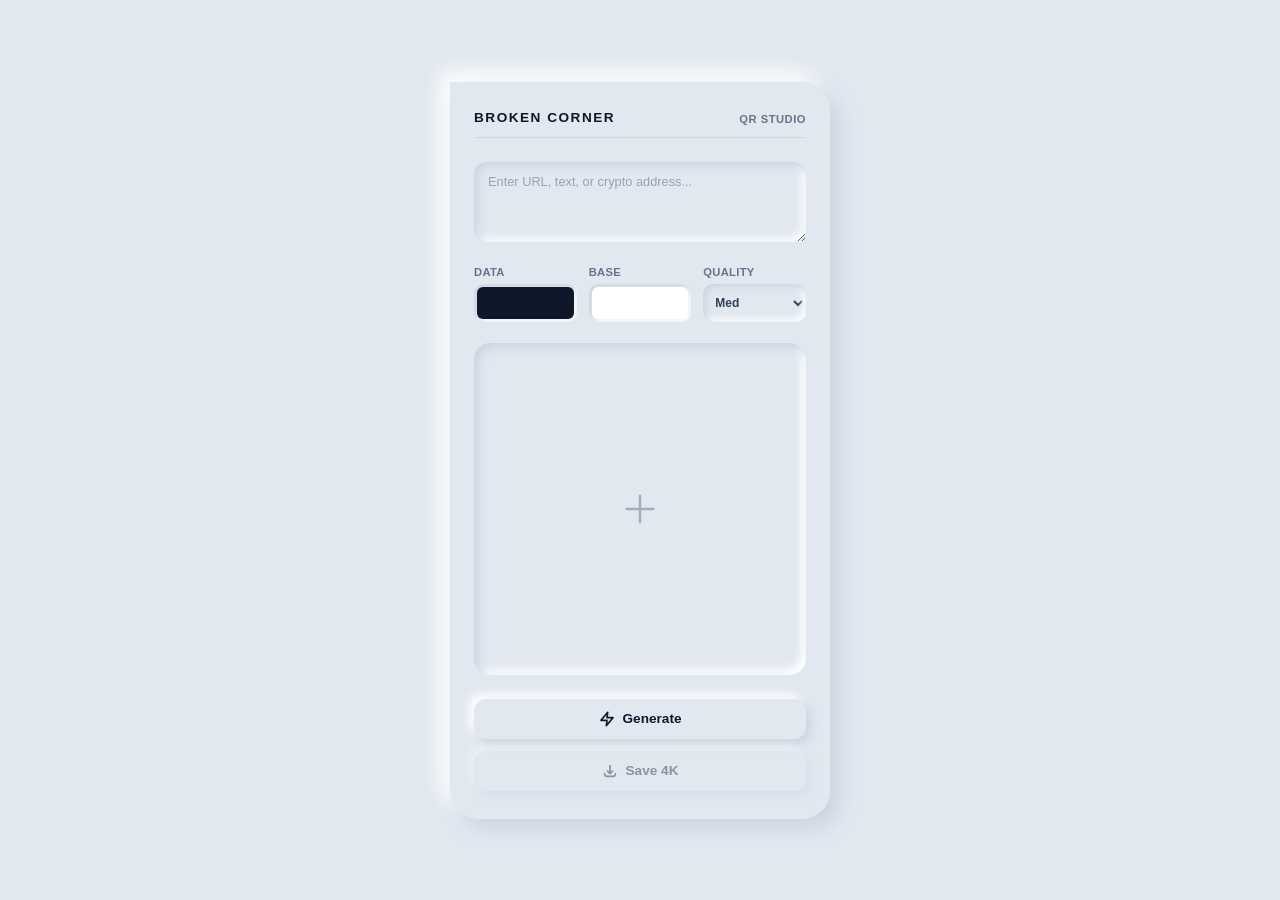
<file: qr/index.html>
<!DOCTYPE html>
<html lang="en">
<head>
  <meta charset="UTF-8">
  <title>BROKEN CORNER | QR Studio</title>
  <meta name="viewport" content="width=device-width, initial-scale=1.0, maximum-scale=1.0, user-scalable=no">
  <style>
    /* --- 1. BROKEN CORNER DESIGN SYSTEM --- */
    :root {
      /* Palette: Premium Soft Ash & Deep Slate */
      --bg-color: #e2e8f0;
      --text-brand: #0f172a;
      --text-main: #334155;
      --text-muted: #64748b;
      
      /* Refined Neumorphic Shadows for compact UI */
      --shadow-dark: #cbd5e1;
      --shadow-light: #ffffff;
      
      --transition: 0.25s cubic-bezier(0.4, 0, 0.2, 1);
    }

    * {
      box-sizing: border-box;
      margin: 0;
      padding: 0;
      font-family: 'Inter', -apple-system, BlinkMacSystemFont, sans-serif;
    }

    body {
      min-height: 100vh;
      display: flex;
      justify-content: center;
      align-items: center;
      background: var(--bg-color);
      color: var(--text-main);
      padding: 16px; 
    }

    /* --- 2. THE "BROKEN CORNER" CARD --- */
    .app-container {
      width: 100%;
      max-width: 380px; /* More compact width */
      background: var(--bg-color);
      /* THE BROKEN CORNER EFFECT: Top-Left is sharp, rest are rounded */
      border-radius: 2px 28px 28px 28px; 
      padding: 28px 24px;
      box-shadow: 10px 10px 20px var(--shadow-dark), 
                 -10px -10px 20px var(--shadow-light);
      display: flex;
      flex-direction: column;
      gap: 20px; /* Tighter spacing */
    }

    /* Brand Header */
    .brand-header {
      display: flex;
      justify-content: space-between;
      align-items: flex-end;
      margin-bottom: 4px;
      padding-bottom: 12px;
      border-bottom: 1px solid rgba(100, 116, 139, 0.15);
    }

    .brand-name {
      font-size: 0.85rem;
      font-weight: 800;
      letter-spacing: 1.5px;
      color: var(--text-brand);
      text-transform: uppercase;
    }

    .tool-name {
      font-size: 0.7rem;
      font-weight: 600;
      color: var(--text-muted);
      letter-spacing: 0.5px;
    }

    /* --- 3. COMPACT INPUTS --- */
    label {
      font-size: 0.7rem;
      color: var(--text-muted);
      font-weight: 600;
      margin-bottom: 6px;
      display: block;
      letter-spacing: 0.3px;
      text-transform: uppercase;
    }

    textarea {
      width: 100%;
      padding: 12px 14px;
      background: var(--bg-color);
      border: none;
      border-radius: 12px;
      color: var(--text-main);
      font-size: 0.85rem;
      resize: vertical;
      min-height: 80px; /* Shorter textarea */
      transition: var(--transition);
      box-shadow: inset 4px 4px 8px var(--shadow-dark), 
                  inset -4px -4px 8px var(--shadow-light);
    }

    textarea:focus {
      outline: none;
      box-shadow: inset 6px 6px 12px var(--shadow-dark), 
                  inset -6px -6px 12px var(--shadow-light);
    }

    textarea::placeholder { color: #94a3b8; font-size: 0.8rem; }

    .settings-grid {
      display: grid;
      grid-template-columns: 1fr 1fr 1fr;
      gap: 12px; /* Tighter gap */
    }

    input[type="color"], select {
      width: 100%;
      height: 38px; /* Compact height */
      background: var(--bg-color);
      border: none;
      border-radius: 10px;
      color: var(--text-main);
      cursor: pointer;
      outline: none;
      transition: var(--transition);
      box-shadow: inset 3px 3px 6px var(--shadow-dark), 
                  inset -3px -3px 6px var(--shadow-light);
    }

    input[type="color"] {
      -webkit-appearance: none;
      padding: 3px;
    }
    input[type="color"]::-webkit-color-swatch-wrapper { padding: 0; }
    input[type="color"]::-webkit-color-swatch { 
      border: none; 
      border-radius: 6px; 
    }

    select {
      padding: 0 8px;
      font-size: 0.75rem;
      font-weight: 600;
    }

    /* --- 4. QR DISPLAY --- */
    .qr-wrapper {
      width: 100%;
      aspect-ratio: 1;
      background: var(--bg-color);
      border-radius: 16px;
      display: flex;
      justify-content: center;
      align-items: center;
      position: relative;
      transition: var(--transition);
      overflow: hidden;
      box-shadow: inset 5px 5px 10px var(--shadow-dark), 
                  inset -5px -5px 10px var(--shadow-light);
    }

    .qr-wrapper.has-image {
      padding: 12px; /* Smaller padding */
      box-shadow: 5px 5px 10px var(--shadow-dark), 
                 -5px -5px 10px var(--shadow-light);
    }

    #qrImg {
      width: 100%;
      height: 100%;
      object-fit: contain;
      opacity: 0;
      transform: scale(0.95);
      transition: all 0.4s cubic-bezier(0.175, 0.885, 0.32, 1.275);
      border-radius: 6px;
    }

    #qrImg.loaded { opacity: 1; transform: scale(1); }

    .placeholder-icon {
      position: absolute;
      color: rgba(100, 116, 139, 0.5);
      width: 40px; /* Smaller icon */
      height: 40px;
      transition: var(--transition);
    }

    /* --- 5. COMPACT BUTTONS --- */
    .actions {
      display: grid;
      grid-template-columns: 1fr;
      gap: 12px;
      margin-top: 4px;
    }

    .btn {
      padding: 12px; /* Slimmer buttons */
      border-radius: 12px;
      border: none;
      background: var(--bg-color);
      color: var(--text-brand);
      font-size: 0.85rem; /* Smaller font */
      font-weight: 700;
      cursor: pointer;
      display: flex;
      justify-content: center;
      align-items: center;
      gap: 8px;
      transition: var(--transition);
      box-shadow: 5px 5px 10px var(--shadow-dark), 
                 -5px -5px 10px var(--shadow-light);
    }

    .btn:active:not(:disabled) { 
      box-shadow: inset 3px 3px 6px var(--shadow-dark), 
                  inset -3px -3px 6px var(--shadow-light);
    }
    
    .btn:disabled { opacity: 0.4; cursor: not-allowed; }

    /* Loader */
    .loader {
      display: none;
      width: 16px;
      height: 16px;
      border: 2px solid rgba(0, 0, 0, 0.1);
      border-radius: 50%;
      border-top-color: var(--text-brand);
      animation: spin 0.8s linear infinite;
    }
    @keyframes spin { to { transform: rotate(360deg); } }

    /* --- 6. MOBILE RESPONSIVENESS --- */
    @media (max-width: 480px) {
      .app-container {
        padding: 24px 20px;
        border-radius: 2px 24px 24px 24px;
      }
      .settings-grid { grid-template-columns: 1fr 1fr; }
      .setting-item:last-child { grid-column: span 2; }
    }
  </style>
</head>
<body>

<div class="app-container">
  <div class="brand-header">
    <div class="brand-name">Broken Corner</div>
    <div class="tool-name">QR STUDIO</div>
  </div>

  <div>
    <textarea id="text" placeholder="Enter URL, text, or crypto address..."></textarea>
  </div>

  <div class="settings-grid">
    <div class="setting-item">
      <label>Data</label>
      <input type="color" id="fgColor" value="#0f172a">
    </div>
    <div class="setting-item">
      <label>Base</label>
      <input type="color" id="bgColor" value="#ffffff">
    </div>
    <div class="setting-item">
      <label>Quality</label>
      <select id="eccLevel">
        <option value="L">Low</option>
        <option value="M" selected>Med</option>
        <option value="Q">High</option>
        <option value="H">Max</option>
      </select>
    </div>
  </div>

  <div class="qr-wrapper" id="qrContainer">
    <svg class="placeholder-icon" viewBox="0 0 24 24" fill="none" stroke="currentColor" stroke-width="1.5">
      <path d="M12 4v16m8-8H4" stroke-linecap="round"/>
    </svg>
    <img id="qrImg" crossorigin="anonymous" alt="Generated QR">
  </div>

  <div class="actions">
    <button class="btn btn-primary" id="generateBtn" onclick="generateQR()">
      <svg width="16" height="16" viewBox="0 0 24 24" fill="none" stroke="currentColor" stroke-width="2.5"><path d="M13 2L3 14h9l-1 8 10-12h-9l1-8z" stroke-linecap="round" stroke-linejoin="round"/></svg>
      Generate
      <div class="loader" id="generateLoader"></div>
    </button>
    
    <button class="btn btn-secondary" id="downloadBtn" onclick="downloadQR()" disabled>
      <svg width="16" height="16" viewBox="0 0 24 24" fill="none" stroke="currentColor" stroke-width="2.5"><path d="M4 16v1a3 3 0 003 3h10a3 3 0 003-3v-1m-4-4l-4 4m0 0l-4-4m4 4V4" stroke-linecap="round" stroke-linejoin="round"/></svg>
      Save 4K
    </button>
  </div>
</div>

<script>
  const qrImg = document.getElementById("qrImg");
  const qrContainer = document.getElementById("qrContainer");
  const downloadBtn = document.getElementById("downloadBtn");
  const generateBtn = document.getElementById("generateBtn");
  const loader = document.getElementById("generateLoader");
  const placeholder = document.querySelector('.placeholder-icon');

  function generateQR() {
    const text = document.getElementById("text").value.trim();
    
    if(!text) {
      const textarea = document.getElementById("text");
      textarea.style.boxShadow = "inset 4px 4px 8px #ffb3b3, inset -4px -4px 8px #ffffff";
      setTimeout(() => textarea.style.boxShadow = "", 800);
      return;
    }

    const fg = document.getElementById("fgColor").value.replace('#', '');
    const bg = document.getElementById("bgColor").value.replace('#', '');
    const ecc = document.getElementById("eccLevel").value;
    
    generateBtn.firstElementChild.style.display = "none"; 
    loader.style.display = "block";
    qrImg.classList.remove("loaded");

    const encoded = encodeURIComponent(text);
    const url = `https://api.qrserver.com/v1/create-qr-code/?size=600x600&data=${encoded}&color=${fg}&bgcolor=${bg}&ecc=${ecc}&margin=0`;

    qrImg.onload = () => {
      qrContainer.classList.add("has-image");
      qrImg.classList.add("loaded");
      placeholder.style.opacity = '0';
      
      generateBtn.firstElementChild.style.display = "block";
      loader.style.display = "none";
      downloadBtn.disabled = false;
    };

    qrImg.onerror = () => {
      alert("Network error: Could not generate QR.");
      generateBtn.firstElementChild.style.display = "block";
      loader.style.display = "none";
    };

    qrImg.src = url;
  }

  function downloadQR() {
    if(!qrImg.src || !qrImg.classList.contains("loaded")) return;

    const originalText = downloadBtn.innerHTML;
    downloadBtn.innerHTML = "Processing...";
    downloadBtn.disabled = true;

    setTimeout(() => {
      try {
        const canvas = document.createElement("canvas");
        canvas.width = 3840;
        canvas.height = 3840;
        const ctx = canvas.getContext("2d");
        
        ctx.imageSmoothingEnabled = false; 
        ctx.drawImage(qrImg, 0, 0, 3840, 3840);
        
        const link = document.createElement("a");
        link.download = "BrokenCorner_QR_4K.jpeg";
        link.href = canvas.toDataURL("image/jpeg", 1.0);
        link.click();
      } catch (e) {
        alert("Cross-origin security blocked the download on this browser.");
      } finally {
        downloadBtn.innerHTML = originalText;
        downloadBtn.disabled = false;
      }
    }, 50);
  }
</script>

</body>
</html>
</file>
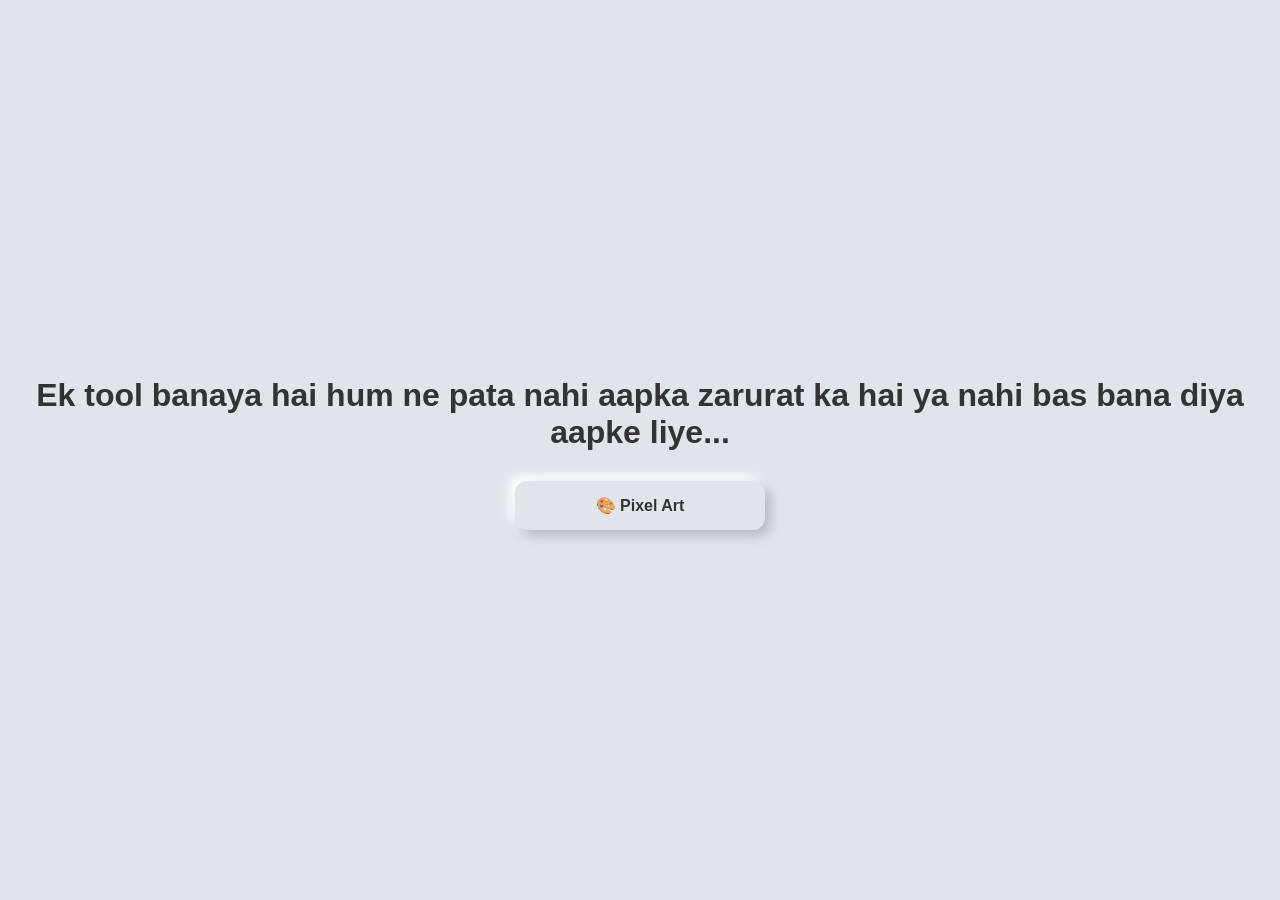
<file: indexx.html>
<!DOCTYPE html>
<html lang="en">
<head>
<meta charset="UTF-8">
<meta name="viewport" content="width=device-width, initial-scale=1.0">
<title>Broken Corner</title>

<style>
    body {
        margin: 0;
        height: 100vh;
        display: flex;
        align-items: center;
        justify-content: center;
        background: #e0e5ec;
        font-family: 'Segoe UI', sans-serif;
    }

    .container {
        text-align: center;
    }

    h1 {
        margin-bottom: 30px;
        color: #333;
    }

    .btn {
        display: block;
        width: 220px;
        margin: 15px auto;
        padding: 15px;
        border-radius: 12px;
        background: #e0e5ec;
        box-shadow: 
            6px 6px 12px #b8bcc2,
            -6px -6px 12px #ffffff;
        text-decoration: none;
        color: #333;
        font-weight: 600;
        transition: 0.2s ease;
    }

    .btn:hover {
        box-shadow: 
            inset 6px 6px 12px #b8bcc2,
            inset -6px -6px 12px #ffffff;
    }

    .btn:active {
        transform: scale(0.97);
    }
</style>

</head>
<body>

<div class="container">
    <h1>Ek tool banaya hai hum ne pata nahi aapka zarurat ka hai ya nahi bas bana diya aapke liye...</h1>

    <a href="pixelart/" class="btn">🎨 Pixel Art</a>
</div>

</body>
</html>
</file>
